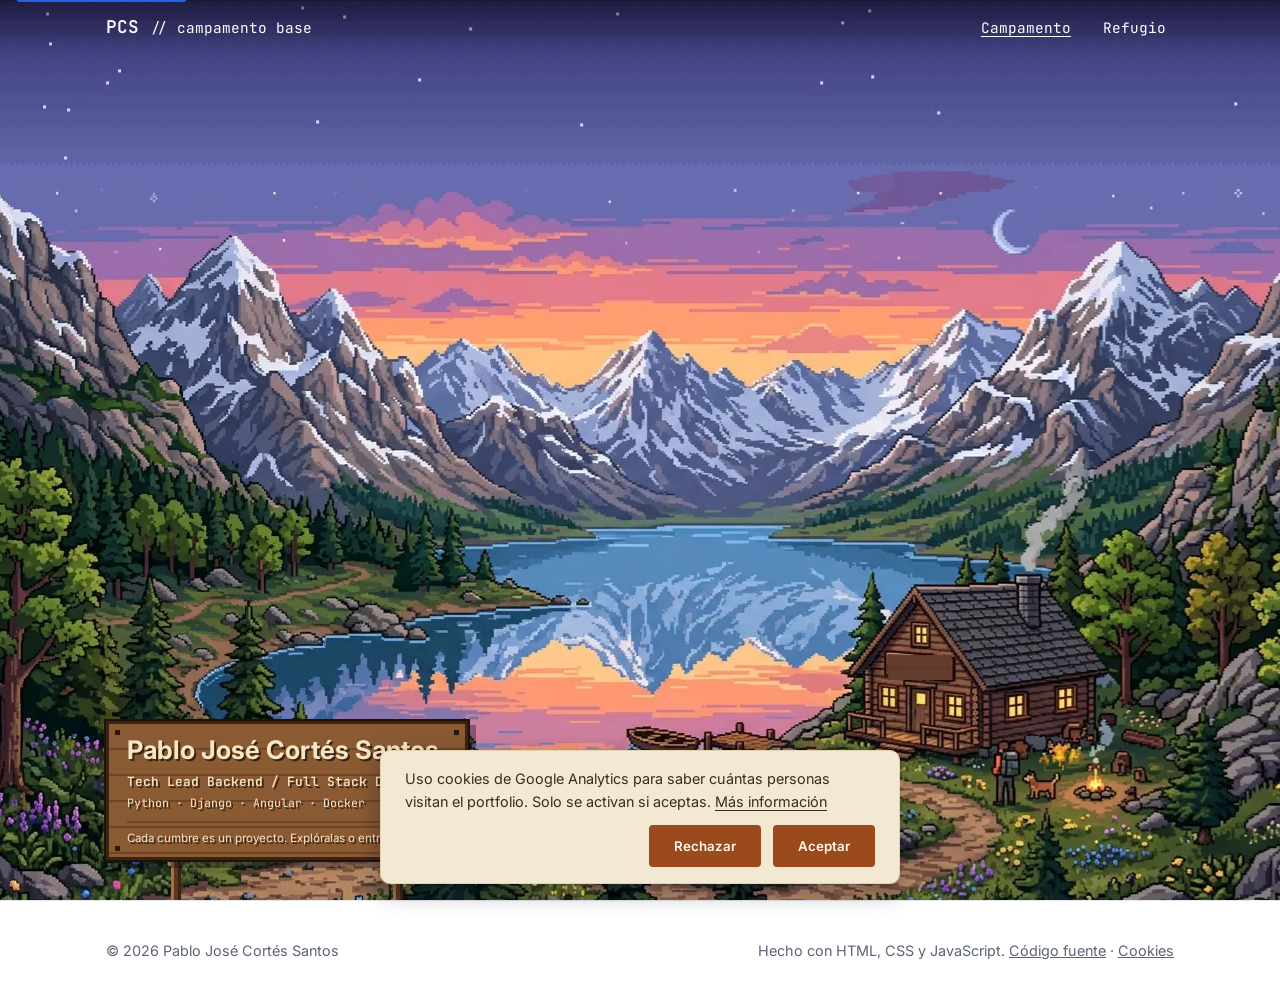
<file: index.html>
<!DOCTYPE html>
<html lang="es">
<head>
  <meta charset="UTF-8" />
  <meta name="viewport" content="width=device-width, initial-scale=1.0" />
  <title>Pablo José Cortés Santos — Campamento base | Tech Lead Backend / Full Stack Developer</title>
  <meta name="description" content="Portfolio de Pablo José Cortés Santos, Tech Lead Backend / Full Stack Developer. Explora mis proyectos como montañas desde el campamento base." />
  <meta name="color-scheme" content="light" />

  <meta property="og:type" content="website" />
  <meta property="og:title" content="Pablo José Cortés Santos — Campamento base" />
  <meta property="og:description" content="Tech Lead Backend / Full Stack Developer. Explora mis proyectos como montañas desde el campamento base." />
  <meta property="og:locale" content="es_ES" />

  <link rel="icon" type="image/svg+xml" href="assets/favicon.svg" />
  <link rel="canonical" href="https://pabs7.github.io/" />

  <link rel="preconnect" href="https://fonts.googleapis.com" />
  <link rel="preconnect" href="https://fonts.gstatic.com" crossorigin />
  <link href="https://fonts.googleapis.com/css2?family=Inter:wght@400;500;600;700&family=JetBrains+Mono:wght@400;500;600&display=swap" rel="stylesheet" />

  <link rel="stylesheet" href="css/styles.css" />
</head>
<body class="scene-page">
  <a class="skip-link" href="#contenido">Saltar al contenido</a>

  <header class="site-header">
    <div class="container nav">
      <a class="nav__brand" href="index.html">
        PCS <span class="nav__brand-sub">// campamento base</span>
      </a>
      <div class="nav__actions">
        <a class="nav__link" href="index.html" aria-current="page">Campamento</a>
        <a class="nav__link" href="refugio.html">Refugio</a>
      </div>
    </div>
  </header>

  <main id="contenido">
    <section class="scene" id="scene" aria-label="Campamento base">
      <div class="scene__viewport" id="scene-viewport">
        <svg class="scene__art" id="scene-art" viewBox="25 -180 1383 900" preserveAspectRatio="xMidYMid slice" style="--scene-ratio: 1.537">
          <defs>
            <linearGradient id="scene-spot-fade" x1="0" y1="0" x2="0" y2="1">
              <stop offset="0" stop-color="black" />
              <stop offset="0.6" stop-color="black" />
              <stop offset="1" stop-color="white" />
            </linearGradient>
            <mask id="scene-spot-mask" maskUnits="userSpaceOnUse" x="0" y="-180" width="1408" height="948">
              <rect x="0" y="-180" width="1408" height="948" fill="white" />
              <polygon id="scene-spot-hole" points="" fill="url(#scene-spot-fade)" />
            </mask>
          </defs>
          <!-- 1 unidad de solape con la ilustración para que no aparezca una línea en el empalme -->
          <image class="scene__image" href="assets/img/fondo-cielo.webp" x="0" y="-180" width="1408" height="181" aria-hidden="true" />
          <image class="scene__image" href="assets/img/fondo-sierra.webp" x="0" y="0" width="1408" height="768" aria-hidden="true" />
          <rect class="scene__dim" x="0" y="-180" width="1408" height="948" mask="url(#scene-spot-mask)" aria-hidden="true" />
          <g id="scene-hotspots">
            <!-- Generado por js/scene.js: un enlace por pico (proyecto) y otro para el refugio -->
          </g>
          <g class="cota" id="scene-cota" aria-hidden="true">
            <line class="cota__line" id="scene-cota-line" />
            <polygon class="cota__vertex" id="scene-cota-vertex" />
            <g class="cota__label">
              <rect class="cota__bg" id="scene-cota-bg" rx="3" />
              <text>
                <tspan class="cota__title" id="scene-cota-title"></tspan>
                <tspan class="cota__sub" id="scene-cota-sub"></tspan>
              </text>
            </g>
          </g>
        </svg>
      </div>

      <div class="scene__overlay container">
        <div class="trail-sign">
          <div class="trail-sign__board">
            <h1 class="trail-sign__title">
              <span class="trail-sign__name">Pablo José Cortés Santos</span>
            </h1>
            <p class="trail-sign__role">Tech Lead Backend / Full Stack Developer</p>
            <p class="trail-sign__stack">Python · Django · Angular · Docker</p>
            <p class="trail-sign__hint">Cada cumbre es un proyecto. Explóralas o entra al refugio.</p>
          </div>
        </div>
      </div>
    </section>
  </main>

  <footer class="site-footer">
    <div class="container site-footer__inner">
      <p>© <span id="current-year">2026</span> Pablo José Cortés Santos</p>
      <p>Hecho con HTML, CSS y JavaScript. <a href="https://github.com/pabs7/pabs7.github.io" target="_blank" rel="noopener noreferrer">Código fuente</a> · <a href="cookies.html">Cookies</a></p>
    </div>
  </footer>

  <script>
    document.getElementById("current-year").textContent = String(new Date().getFullYear());
  </script>
  <script type="module" src="js/scene.js"></script>
  <script type="module" src="js/analytics.js"></script>
</body>
</html>
</file>
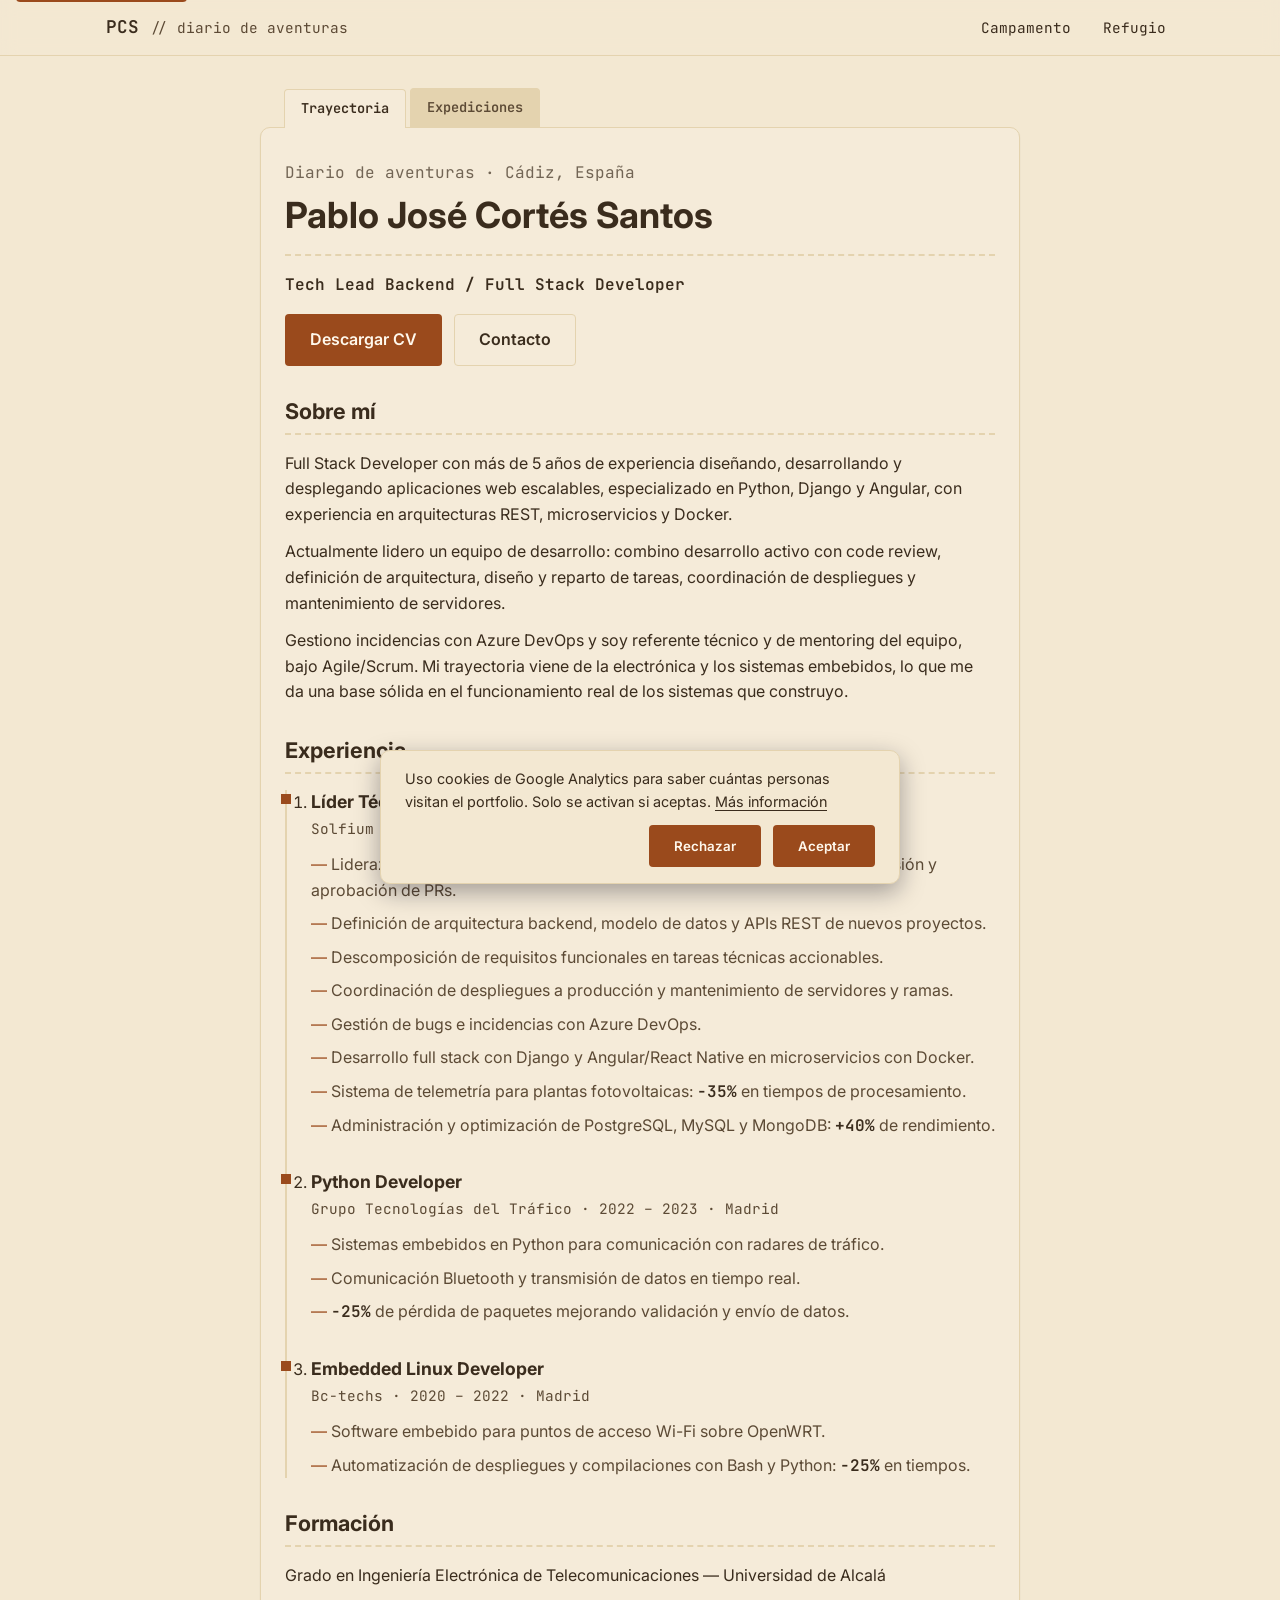
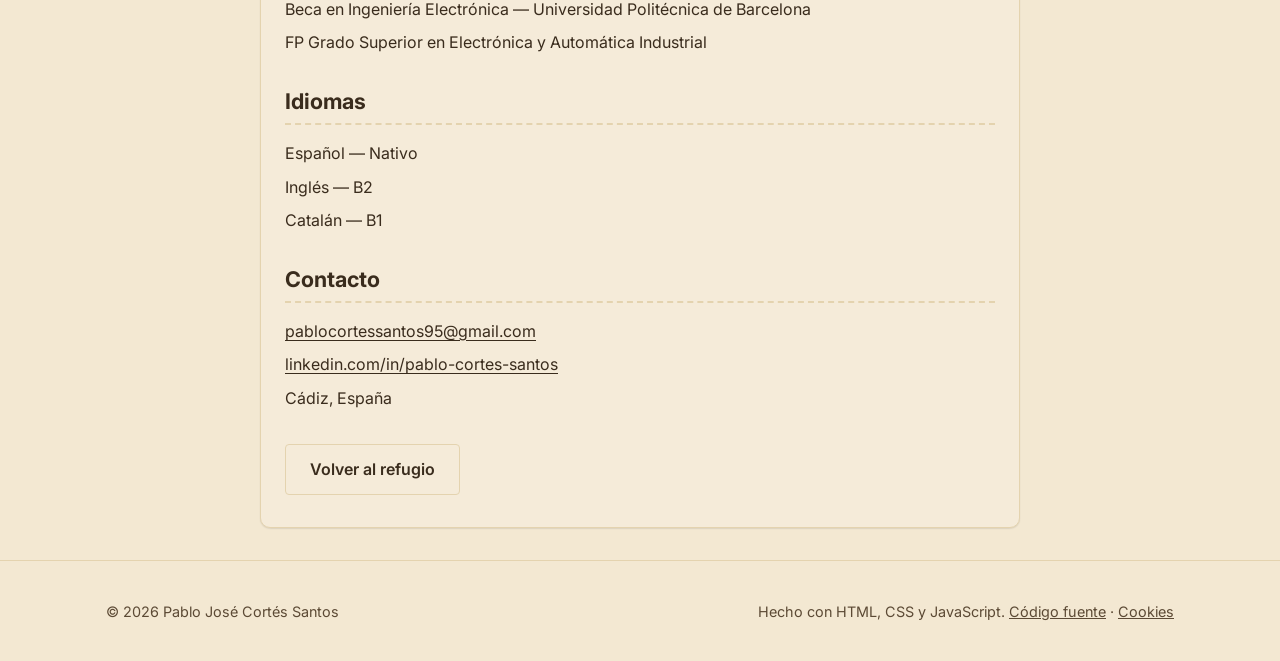
<file: bitacora.html>
<!DOCTYPE html>
<html lang="es">
<head>
  <meta charset="UTF-8" />
  <meta name="viewport" content="width=device-width, initial-scale=1.0" />
  <title>Diario de aventuras — Pablo José Cortés Santos</title>
  <meta name="description" content="Sobre mí, experiencia, formación, idiomas y contacto de Pablo José Cortés Santos, Tech Lead Backend / Full Stack Developer." />
  <meta name="color-scheme" content="light" />

  <meta property="og:type" content="profile" />
  <meta property="og:title" content="Diario de montaña de Pablo José Cortés Santos" />
  <meta property="og:description" content="Tech Lead Backend / Full Stack Developer especializado en Python, Django y Angular." />
  <meta property="og:locale" content="es_ES" />

  <link rel="icon" type="image/svg+xml" href="assets/favicon.svg" />
  <link rel="canonical" href="https://pabs7.github.io/bitacora.html" />

  <link rel="preconnect" href="https://fonts.googleapis.com" />
  <link rel="preconnect" href="https://fonts.gstatic.com" crossorigin />
  <link href="https://fonts.googleapis.com/css2?family=Inter:wght@400;500;600;700&family=JetBrains+Mono:wght@400;500;600&display=swap" rel="stylesheet" />

  <link rel="stylesheet" href="css/styles.css" />
</head>
<body class="diario">
  <a class="skip-link" href="#contenido">Saltar al contenido</a>

  <header class="site-header">
    <div class="container nav">
      <a class="nav__brand" href="index.html">
        PCS <span class="nav__brand-sub">// diario de aventuras</span>
      </a>
      <div class="nav__actions">
        <a class="nav__link" href="index.html">Campamento</a>
        <a class="nav__link" href="refugio.html">Refugio</a>
      </div>
    </div>
  </header>

  <main id="contenido">
    <div class="container bitacora">
      <nav class="cuaderno-tabs" aria-label="Secciones del diario de montaña">
        <a class="cuaderno-tabs__tab" href="bitacora.html" aria-current="page">Trayectoria</a>
        <a class="cuaderno-tabs__tab" href="expediciones.html">Expediciones</a>
      </nav>

      <article class="diario__sheet">
        <p class="diario__meta">Diario de aventuras · Cádiz, España</p>
        <h1 class="diario__title">Pablo José Cortés Santos</h1>
        <p class="bitacora__role">Tech Lead Backend / Full Stack Developer</p>

        <div class="bitacora__actions">
          <a class="btn btn--primary" href="assets/cv/C_V_Pablo_Cortes_Santos_2026_sin_tlf.pdf" download="CV_Pablo_Cortes_Santos_2026.pdf">Descargar CV</a>
          <a class="btn btn--secondary" href="#contacto">Contacto</a>
        </div>

        <section class="bitacora__section" aria-labelledby="sobre-mi">
          <h2 class="bitacora__heading" id="sobre-mi">Sobre mí</h2>
          <p>
            Full Stack Developer con más de 5 años de experiencia diseñando, desarrollando y
            desplegando aplicaciones web escalables, especializado en Python, Django y Angular, con
            experiencia en arquitecturas REST, microservicios y Docker.
          </p>
          <p>
            Actualmente lidero un equipo de desarrollo: combino desarrollo
            activo con code review, definición de arquitectura, diseño y reparto de tareas,
            coordinación de despliegues y mantenimiento de servidores.
          </p>
          <p>
            Gestiono incidencias con Azure DevOps y soy referente técnico y de mentoring del equipo,
            bajo Agile/Scrum. Mi trayectoria viene de la electrónica y los sistemas embebidos, lo que
            me da una base sólida en el funcionamiento real de los sistemas que construyo.
          </p>
        </section>

        <section class="bitacora__section" aria-labelledby="experiencia">
          <h2 class="bitacora__heading" id="experiencia">Experiencia</h2>
          <ol class="timeline">
            <li class="timeline__item">
              <h3 class="timeline__role">Líder Técnico Backend / Full Stack Developer</h3>
              <p class="timeline__meta">Solfium · 2023 – Presente · Remoto / México</p>
              <ul class="timeline__list">
                <li>Liderazgo de un equipo de 5 personas: planificación, reparto de tareas, revisión y aprobación de PRs.</li>
                <li>Definición de arquitectura backend, modelo de datos y APIs REST de nuevos proyectos.</li>
                <li>Descomposición de requisitos funcionales en tareas técnicas accionables.</li>
                <li>Coordinación de despliegues a producción y mantenimiento de servidores y ramas.</li>
                <li>Gestión de bugs e incidencias con Azure DevOps.</li>
                <li>Desarrollo full stack con Django y Angular/React Native en microservicios con Docker.</li>
                <li>Sistema de telemetría para plantas fotovoltaicas: <strong class="impact">−35%</strong> en tiempos de procesamiento.</li>
                <li>Administración y optimización de PostgreSQL, MySQL y MongoDB: <strong class="impact">+40%</strong> de rendimiento.</li>
              </ul>
            </li>
            <li class="timeline__item">
              <h3 class="timeline__role">Python Developer</h3>
              <p class="timeline__meta">Grupo Tecnologías del Tráfico · 2022 – 2023 · Madrid</p>
              <ul class="timeline__list">
                <li>Sistemas embebidos en Python para comunicación con radares de tráfico.</li>
                <li>Comunicación Bluetooth y transmisión de datos en tiempo real.</li>
                <li><strong class="impact">−25%</strong> de pérdida de paquetes mejorando validación y envío de datos.</li>
              </ul>
            </li>
            <li class="timeline__item">
              <h3 class="timeline__role">Embedded Linux Developer</h3>
              <p class="timeline__meta">Bc-techs · 2020 – 2022 · Madrid</p>
              <ul class="timeline__list">
                <li>Software embebido para puntos de acceso Wi-Fi sobre OpenWRT.</li>
                <li>Automatización de despliegues y compilaciones con Bash y Python: <strong class="impact">−25%</strong> en tiempos.</li>
              </ul>
            </li>
          </ol>
        </section>

        <section class="bitacora__section" aria-labelledby="formacion">
          <h2 class="bitacora__heading" id="formacion">Formación</h2>
          <ul class="bitacora__list">
            <li>Grado en Ingeniería Electrónica de Telecomunicaciones — Universidad de Alcalá</li>
            <li>Beca en Ingeniería Electrónica — Universidad Politécnica de Barcelona</li>
            <li>FP Grado Superior en Electrónica y Automática Industrial</li>
          </ul>
        </section>

        <section class="bitacora__section" aria-labelledby="idiomas">
          <h2 class="bitacora__heading" id="idiomas">Idiomas</h2>
          <ul class="bitacora__list">
            <li>Español — Nativo</li>
            <li>Inglés — B2</li>
            <li>Catalán — B1</li>
          </ul>
        </section>

        <section class="bitacora__section" aria-labelledby="contacto">
          <h2 class="bitacora__heading" id="contacto">Contacto</h2>
          <ul class="bitacora__list">
            <li><a href="mailto:pablocortessantos95@gmail.com">pablocortessantos95@gmail.com</a></li>
            <li><a href="https://www.linkedin.com/in/pablo-cortes-santos-41b0761ab/" target="_blank" rel="noopener noreferrer">linkedin.com/in/pablo-cortes-santos</a></li>
            <!-- <li><a href="https://github.com/pabs7" target="_blank" rel="noopener noreferrer">github.com/pabs7</a></li> -->
            <li>Cádiz, España</li>
          </ul>
        </section>

        <a class="btn btn--secondary diario__back" href="refugio.html">Volver al refugio</a>
      </article>
    </div>
  </main>

  <footer class="site-footer">
    <div class="container site-footer__inner">
      <p>© <span id="current-year">2026</span> Pablo José Cortés Santos</p>
      <p>Hecho con HTML, CSS y JavaScript. <a href="https://github.com/pabs7/pabs7.github.io" target="_blank" rel="noopener noreferrer">Código fuente</a> · <a href="cookies.html">Cookies</a></p>
    </div>
  </footer>

  <script>
    document.getElementById("current-year").textContent = String(new Date().getFullYear());
  </script>
  <script type="module" src="js/analytics.js"></script>
</body>
</html>
</file>
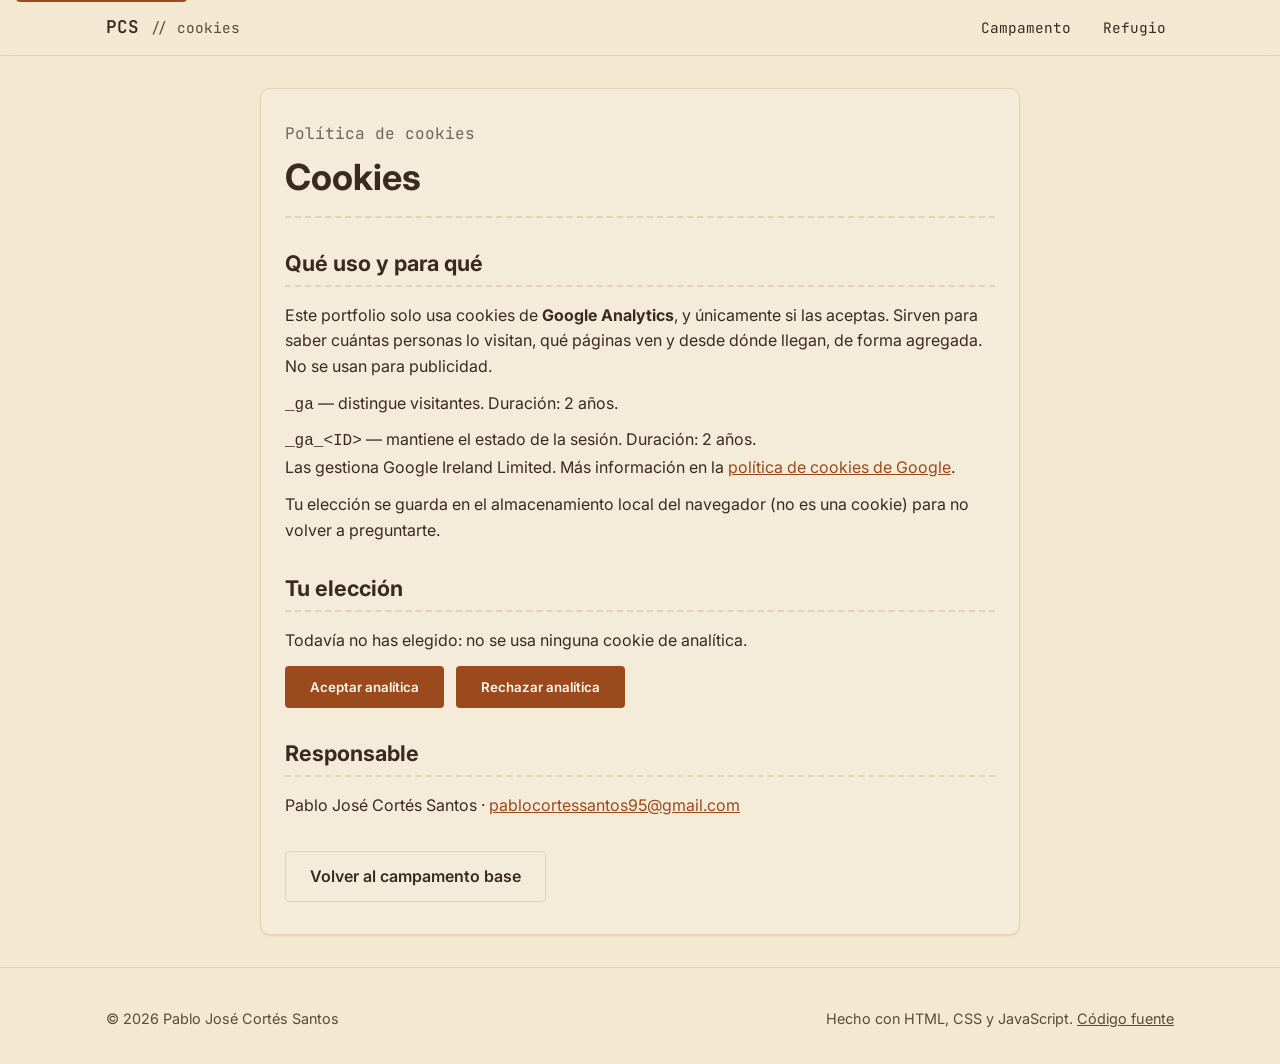
<file: cookies.html>
<!DOCTYPE html>
<html lang="es">
<head>
  <meta charset="UTF-8" />
  <meta name="viewport" content="width=device-width, initial-scale=1.0" />
  <title>Cookies — Pablo José Cortés Santos</title>
  <meta name="description" content="Información sobre las cookies de analítica del portfolio de Pablo José Cortés Santos." />
  <meta name="color-scheme" content="light" />
  <meta name="robots" content="noindex" />

  <link rel="icon" type="image/svg+xml" href="assets/favicon.svg" />

  <link rel="preconnect" href="https://fonts.googleapis.com" />
  <link rel="preconnect" href="https://fonts.gstatic.com" crossorigin />
  <link href="https://fonts.googleapis.com/css2?family=Inter:wght@400;500;600;700&family=JetBrains+Mono:wght@400;500;600&display=swap" rel="stylesheet" />

  <link rel="stylesheet" href="css/styles.css" />
</head>
<body class="diario">
  <a class="skip-link" href="#contenido">Saltar al contenido</a>

  <header class="site-header">
    <div class="container nav">
      <a class="nav__brand" href="index.html">
        PCS <span class="nav__brand-sub">// cookies</span>
      </a>
      <div class="nav__actions">
        <a class="nav__link" href="index.html">Campamento</a>
        <a class="nav__link" href="refugio.html">Refugio</a>
      </div>
    </div>
  </header>

  <main id="contenido">
    <div class="container bitacora">
      <article class="diario__sheet">
        <p class="diario__meta">Política de cookies</p>
        <h1 class="diario__title">Cookies</h1>

        <section class="bitacora__section">
          <h2 class="bitacora__heading">Qué uso y para qué</h2>
          <p>
            Este portfolio solo usa cookies de <strong>Google Analytics</strong>, y únicamente si las
            aceptas. Sirven para saber cuántas personas lo visitan, qué páginas ven y desde dónde llegan,
            de forma agregada. No se usan para publicidad.
          </p>
          <ul class="bitacora__list">
            <li><code>_ga</code> — distingue visitantes. Duración: 2 años.</li>
            <li><code>_ga_&lt;ID&gt;</code> — mantiene el estado de la sesión. Duración: 2 años.</li>
          </ul>
          <p>
            Las gestiona Google Ireland Limited. Más información en la
            <a href="https://policies.google.com/technologies/cookies?hl=es" target="_blank" rel="noopener noreferrer">política de cookies de Google</a>.
          </p>
          <p>
            Tu elección se guarda en el almacenamiento local del navegador (no es una cookie) para no
            volver a preguntarte.
          </p>
        </section>

        <section class="bitacora__section">
          <h2 class="bitacora__heading">Tu elección</h2>
          <p id="estado-consentimiento" aria-live="polite">Cargando…</p>
          <div class="bitacora__actions">
            <button class="btn btn--primary" type="button" id="aceptar-analitica">Aceptar analítica</button>
            <button class="btn btn--primary" type="button" id="rechazar-analitica">Rechazar analítica</button>
          </div>
        </section>

        <section class="bitacora__section">
          <h2 class="bitacora__heading">Responsable</h2>
          <p>Pablo José Cortés Santos · <a href="mailto:pablocortessantos95@gmail.com">pablocortessantos95@gmail.com</a></p>
        </section>

        <div class="diario__nav">
          <a class="btn btn--secondary" href="index.html">Volver al campamento base</a>
        </div>
      </article>
    </div>
  </main>

  <footer class="site-footer">
    <div class="container site-footer__inner">
      <p>© <span id="current-year">2026</span> Pablo José Cortés Santos</p>
      <p>Hecho con HTML, CSS y JavaScript. <a href="https://github.com/pabs7/pabs7.github.io" target="_blank" rel="noopener noreferrer">Código fuente</a></p>
    </div>
  </footer>

  <script>
    document.getElementById("current-year").textContent = String(new Date().getFullYear());
  </script>
  <script type="module">
    import { CONSENT, isAnalyticsConfigured, readConsent, setConsent } from "./js/analytics.js";

    const status = document.getElementById("estado-consentimiento");
    const render = () => {
      if (!isAnalyticsConfigured()) {
        status.textContent = "La analítica está desactivada en este momento: no se usa ninguna cookie.";
        document.querySelector(".bitacora__actions").hidden = true;
        return;
      }
      const consent = readConsent();
      status.textContent =
        consent === CONSENT.accepted ? "Has aceptado las cookies de analítica." :
        consent === CONSENT.rejected ? "Has rechazado las cookies de analítica." :
        "Todavía no has elegido: no se usa ninguna cookie de analítica.";
    };

    document.getElementById("aceptar-analitica").addEventListener("click", () => { setConsent(true); render(); });
    document.getElementById("rechazar-analitica").addEventListener("click", () => { setConsent(false); render(); });
    render();
  </script>
</body>
</html>
</file>
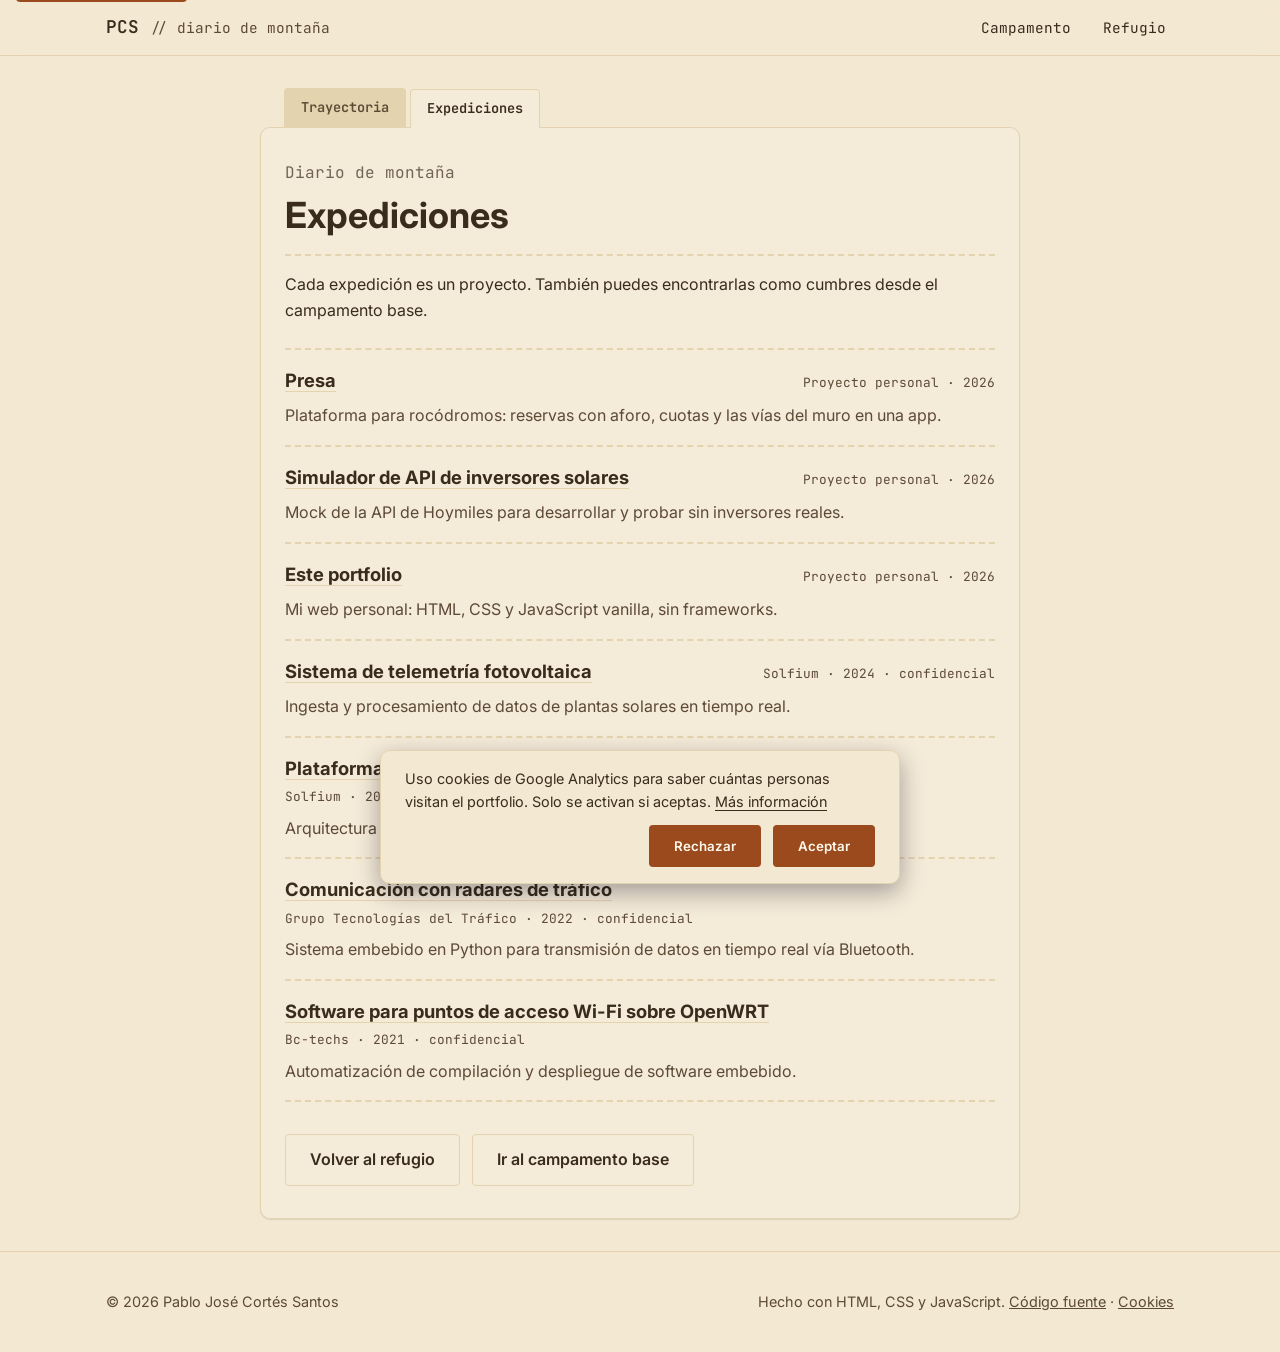
<file: expediciones.html>
<!DOCTYPE html>
<html lang="es">
<head>
  <meta charset="UTF-8" />
  <meta name="viewport" content="width=device-width, initial-scale=1.0" />
  <title>Expediciones — Pablo José Cortés Santos</title>
  <meta name="description" content="Todos los proyectos de Pablo José Cortés Santos, Tech Lead Backend / Full Stack Developer." />
  <meta name="color-scheme" content="light" />

  <meta property="og:type" content="website" />
  <meta property="og:title" content="Expediciones de Pablo José Cortés Santos" />
  <meta property="og:description" content="Proyectos de backend, full stack y sistemas embebidos." />
  <meta property="og:locale" content="es_ES" />

  <link rel="icon" type="image/svg+xml" href="assets/favicon.svg" />
  <link rel="canonical" href="https://pabs7.github.io/expediciones.html" />

  <link rel="preconnect" href="https://fonts.googleapis.com" />
  <link rel="preconnect" href="https://fonts.gstatic.com" crossorigin />
  <link href="https://fonts.googleapis.com/css2?family=Inter:wght@400;500;600;700&family=JetBrains+Mono:wght@400;500;600&display=swap" rel="stylesheet" />

  <link rel="stylesheet" href="css/styles.css" />
</head>
<body class="diario">
  <a class="skip-link" href="#contenido">Saltar al contenido</a>

  <header class="site-header">
    <div class="container nav">
      <a class="nav__brand" href="index.html">
        PCS <span class="nav__brand-sub">// diario de montaña</span>
      </a>
      <div class="nav__actions">
        <a class="nav__link" href="index.html">Campamento</a>
        <a class="nav__link" href="refugio.html">Refugio</a>
      </div>
    </div>
  </header>

  <main id="contenido">
    <div class="container bitacora">
      <nav class="cuaderno-tabs" aria-label="Secciones del diario de montaña">
        <a class="cuaderno-tabs__tab" href="bitacora.html">Trayectoria</a>
        <a class="cuaderno-tabs__tab" href="expediciones.html" aria-current="page">Expediciones</a>
      </nav>

      <article class="diario__sheet">
        <p class="diario__meta">Diario de montaña</p>
        <h1 class="diario__title">Expediciones</h1>
        <p>Cada expedición es un proyecto. También puedes encontrarlas como cumbres desde el campamento base.</p>

        <ol class="expediciones" id="expediciones-list">
          <!-- Generado por js/expediciones.js a partir de js/projects.js -->
        </ol>

        <div class="diario__nav">
          <a class="btn btn--secondary" href="refugio.html">Volver al refugio</a>
          <a class="btn btn--secondary" href="index.html">Ir al campamento base</a>
        </div>
      </article>
    </div>
  </main>

  <footer class="site-footer">
    <div class="container site-footer__inner">
      <p>© <span id="current-year">2026</span> Pablo José Cortés Santos</p>
      <p>Hecho con HTML, CSS y JavaScript. <a href="https://github.com/pabs7/pabs7.github.io" target="_blank" rel="noopener noreferrer">Código fuente</a> · <a href="cookies.html">Cookies</a></p>
    </div>
  </footer>

  <script>
    document.getElementById("current-year").textContent = String(new Date().getFullYear());
  </script>
  <script type="module" src="js/expediciones.js"></script>
  <script type="module" src="js/analytics.js"></script>
</body>
</html>
</file>
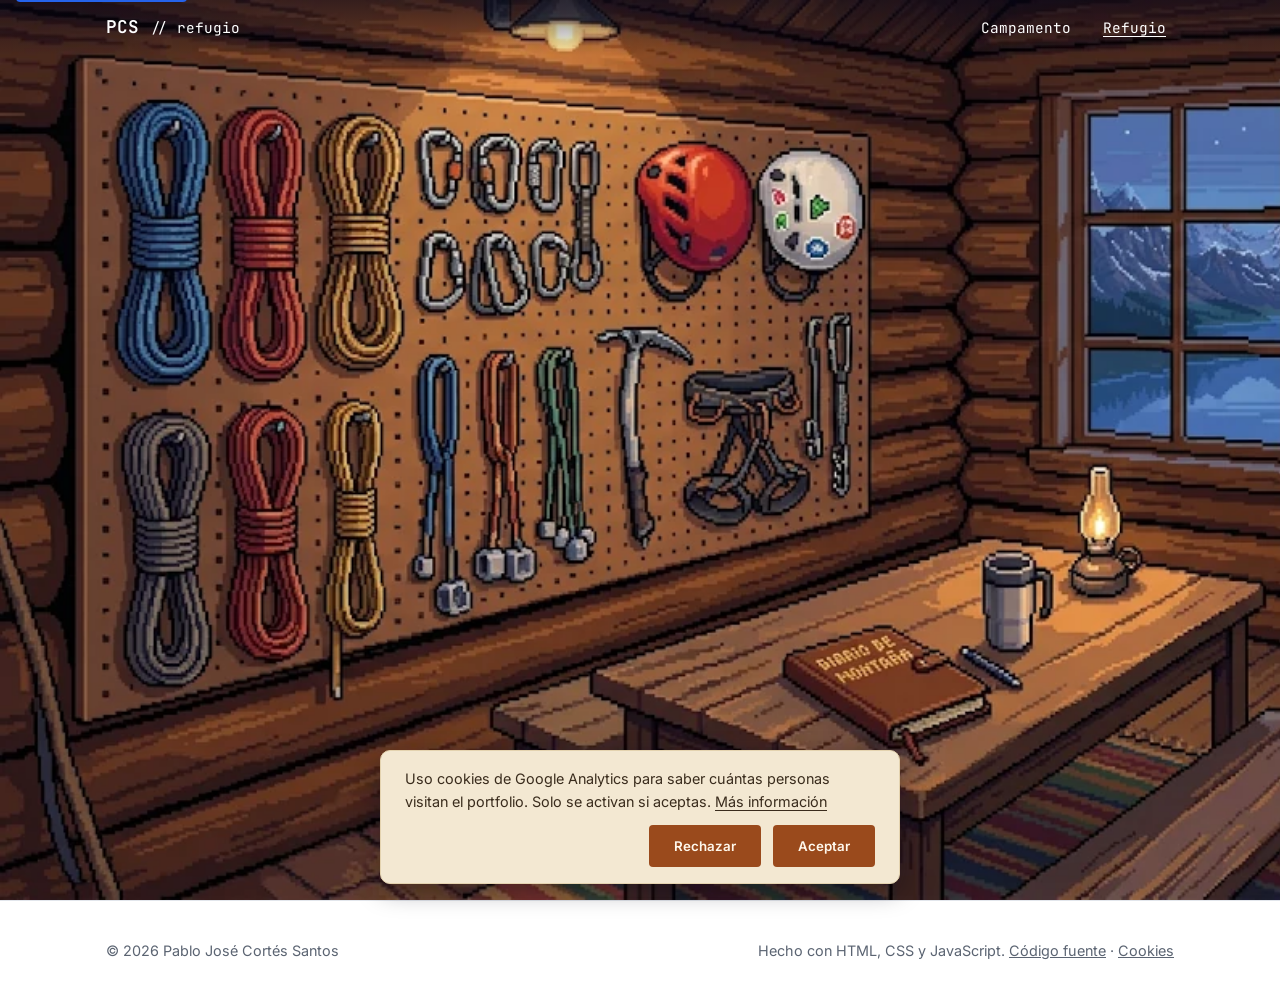
<file: refugio.html>
<!DOCTYPE html>
<html lang="es">
<head>
  <meta charset="UTF-8" />
  <meta name="viewport" content="width=device-width, initial-scale=1.0" />
  <title>Refugio — Pablo José Cortés Santos</title>
  <meta name="description" content="Dentro del refugio de Pablo José Cortés Santos, Tech Lead Backend / Full Stack Developer: su material de escalada son sus habilidades y su diario de montaña, su trayectoria." />
  <meta name="color-scheme" content="light" />

  <meta property="og:type" content="profile" />
  <meta property="og:title" content="Refugio de Pablo José Cortés Santos" />
  <meta property="og:description" content="Tech Lead Backend / Full Stack Developer especializado en Python, Django y Angular." />
  <meta property="og:locale" content="es_ES" />

  <link rel="icon" type="image/svg+xml" href="assets/favicon.svg" />
  <link rel="canonical" href="https://pabs7.github.io/refugio.html" />

  <link rel="preconnect" href="https://fonts.googleapis.com" />
  <link rel="preconnect" href="https://fonts.gstatic.com" crossorigin />
  <link href="https://fonts.googleapis.com/css2?family=Inter:wght@400;500;600;700&family=JetBrains+Mono:wght@400;500;600&display=swap" rel="stylesheet" />

  <link rel="stylesheet" href="css/styles.css" />
</head>
<body class="scene-page">
  <a class="skip-link" href="#contenido">Saltar al contenido</a>

  <header class="site-header">
    <div class="container nav">
      <a class="nav__brand" href="index.html">
        PCS <span class="nav__brand-sub">// refugio</span>
      </a>
      <div class="nav__actions">
        <a class="nav__link" href="index.html">Campamento</a>
        <a class="nav__link" href="refugio.html" aria-current="page">Refugio</a>
      </div>
    </div>
  </header>

  <main id="contenido">
    <section class="scene" aria-label="Interior del refugio">
      <div class="scene__viewport" id="scene-viewport">
        <svg class="scene__art" id="scene-art" viewBox="0 0 1024 559" preserveAspectRatio="xMidYMid slice" style="--scene-ratio: 1.832">
          <defs>
            <linearGradient id="scene-spot-fade" x1="0" y1="0" x2="0" y2="1">
              <stop offset="0" stop-color="black" />
              <stop offset="0.6" stop-color="black" />
              <stop offset="1" stop-color="white" />
            </linearGradient>
            <mask id="scene-spot-mask" maskUnits="userSpaceOnUse" x="0" y="0" width="1024" height="559">
              <rect x="0" y="0" width="1024" height="559" fill="white" />
              <polygon id="scene-spot-hole" points="" fill="black" />
            </mask>
          </defs>
          <image class="scene__image" href="assets/img/interior-refugio.webp" x="0" y="0" width="1024" height="559" aria-hidden="true" />
          <rect class="scene__dim" x="0" y="0" width="1024" height="559" mask="url(#scene-spot-mask)" aria-hidden="true" />
          <g id="scene-hotspots">
            <!-- Generado por js/refugio.js: material de escalada (habilidades) y diario de montaña -->
          </g>
          <g class="tag" id="scene-tag" aria-hidden="true">
            <line class="tag__string" id="scene-tag-string" />
            <rect class="tag__bg" id="scene-tag-bg" rx="3" />
            <circle class="tag__hole" id="scene-tag-hole" r="2.5" />
            <text id="scene-tag-text"></text>
          </g>
        </svg>
      </div>

      <h1 class="sr-only">Refugio de Pablo José Cortés Santos</h1>
    </section>
  </main>

  <footer class="site-footer">
    <div class="container site-footer__inner">
      <p>© <span id="current-year">2026</span> Pablo José Cortés Santos</p>
      <p>Hecho con HTML, CSS y JavaScript. <a href="https://github.com/pabs7/pabs7.github.io" target="_blank" rel="noopener noreferrer">Código fuente</a> · <a href="cookies.html">Cookies</a></p>
    </div>
  </footer>

  <script>
    document.getElementById("current-year").textContent = String(new Date().getFullYear());
  </script>
  <script type="module" src="js/refugio.js"></script>
  <script type="module" src="js/analytics.js"></script>
</body>
</html>
</file>
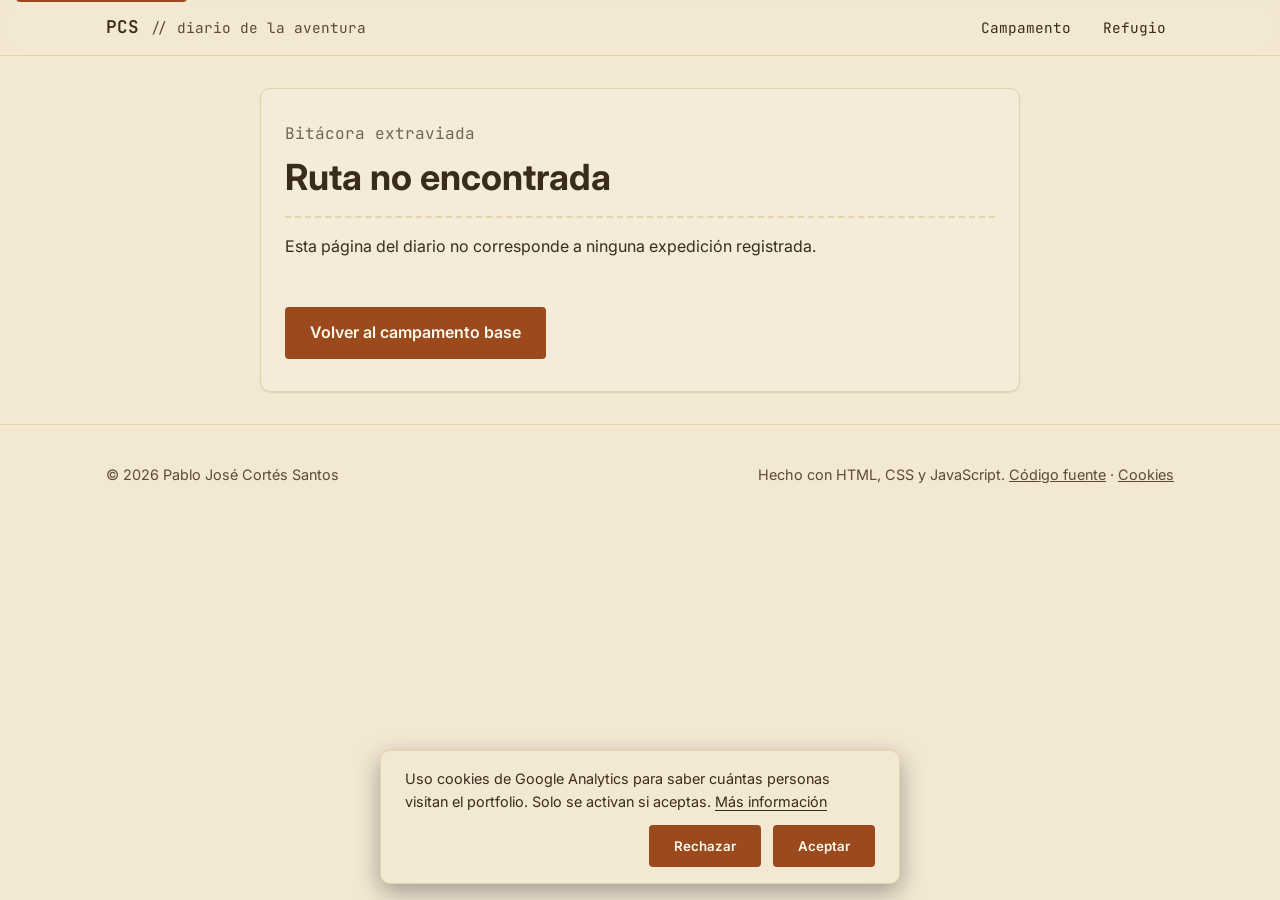
<file: projects/diario.html>
<!DOCTYPE html>
<html lang="es">
<head>
  <meta charset="UTF-8" />
  <meta name="viewport" content="width=device-width, initial-scale=1.0" />
  <title>Diario de la aventura — Pablo José Cortés Santos</title>
  <meta name="description" content="Bitácora de expedición de un proyecto de Pablo José Cortés Santos, Tech Lead Backend / Full Stack Developer." />
  <meta name="color-scheme" content="light" />
  <meta name="robots" content="noindex" />

  <link rel="icon" type="image/svg+xml" href="../assets/favicon.svg" />

  <link rel="preconnect" href="https://fonts.googleapis.com" />
  <link rel="preconnect" href="https://fonts.gstatic.com" crossorigin />
  <link href="https://fonts.googleapis.com/css2?family=Inter:wght@400;500;600;700&family=JetBrains+Mono:wght@400;500;600&display=swap" rel="stylesheet" />

  <link rel="stylesheet" href="../css/styles.css" />
</head>
<body class="diario">
  <a class="skip-link" href="#contenido">Saltar al contenido</a>

  <header class="site-header">
    <div class="container nav">
      <a class="nav__brand" href="../index.html">
        PCS <span class="nav__brand-sub">// diario de la aventura</span>
      </a>
      <div class="nav__actions">
        <a class="nav__link" href="../index.html">Campamento</a>
        <a class="nav__link" href="../refugio.html">Refugio</a>
      </div>
    </div>
  </header>

  <main id="contenido">
    <div class="container" style="padding-block: var(--space-6);">
      <article class="diario__sheet" id="diario-content" aria-live="polite">
        <p>Desplegando el mapa…</p>
      </article>
    </div>
  </main>

  <footer class="site-footer">
    <div class="container site-footer__inner">
      <p>© <span id="current-year">2026</span> Pablo José Cortés Santos</p>
      <p>Hecho con HTML, CSS y JavaScript. <a href="https://github.com/pabs7/pabs7.github.io" target="_blank" rel="noopener noreferrer">Código fuente</a> · <a href="../cookies.html">Cookies</a></p>
    </div>
  </footer>

  <script>
    document.getElementById("current-year").textContent = String(new Date().getFullYear());
  </script>
  <script type="module" src="../js/diario.js"></script>
  <script type="module" src="../js/analytics.js"></script>
</body>
</html>
</file>
<file: css/styles.css>
/* ==========================================================================
   Variables
   ========================================================================== */
:root {
  --color-bg: #ffffff;
  --color-bg-alt: #f4f6f9;
  --color-surface: #ffffff;
  --color-text: #15181e;
  --color-text-muted: #5b6472;
  --color-border: #e2e6ec;
  --color-accent: #2563eb;
  --color-accent-contrast: #ffffff;
  --color-impact: #15181e;

  /* Cartel de madera del campamento */
  --color-wood: #8a5a33;
  --color-wood-groove: #6f4527;
  --color-wood-light: #a8713f;
  --color-wood-post: #5b371d;
  --color-wood-edge: #3b2313;
  --color-wood-outline: #1f1209;
  --color-wood-nail: #2a180c;
  --color-wood-text: #f7e6c4;
  --color-wood-accent: #ffcf8a;

  /* Etiqueta de cartón del material de escalada */
  --color-tag: #ead2a1;
  --color-tag-ink: #3a2615;
  --color-tag-muted: #7a5634;
  --color-tag-string: #f3e2bd;

  /* Diario de aventura */
  --color-paper: #f3e8d2;
  --color-paper-shade: #e4d3af;
  --color-ink: #3a2c1d;

  --font-sans: "Inter", system-ui, -apple-system, Segoe UI, sans-serif;
  --font-mono: "JetBrains Mono", ui-monospace, SFMono-Regular, Menlo, monospace;

  --radius-sm: 4px;
  --radius-md: 10px;
  --radius-lg: 18px;

  --space-1: 0.25rem;
  --space-2: 0.5rem;
  --space-3: 0.75rem;
  --space-4: 1rem;
  --space-5: 1.5rem;
  --space-6: 2rem;
  --space-7: 3rem;
  --space-8: 4.5rem;

  --max-width: 1100px;
  --transition: 150ms ease;
  --shadow-sm: 0 1px 2px rgba(15, 18, 23, 0.06), 0 1px 1px rgba(15, 18, 23, 0.04);
}

/* ==========================================================================
   Reset básico
   ========================================================================== */
*, *::before, *::after { box-sizing: border-box; }

html { scroll-behavior: smooth; }

body {
  margin: 0;
  background-color: var(--color-bg);
  color: var(--color-text);
  font-family: var(--font-sans);
  font-size: 16px;
  line-height: 1.6;
  -webkit-font-smoothing: antialiased;
  transition: background-color var(--transition), color var(--transition);
}

img { max-width: 100%; display: block; }

a { color: var(--color-accent); }

h1, h2, h3 { line-height: 1.25; }

ul { margin: 0; padding: 0; list-style: none; }

button { font-family: inherit; }

@media (prefers-reduced-motion: reduce) {
  html { scroll-behavior: auto; }
  *, *::before, *::after {
    animation-duration: 0.001ms !important;
    animation-iteration-count: 1 !important;
    transition-duration: 0.001ms !important;
  }
}

/* ==========================================================================
   Utilidades
   ========================================================================== */
.container {
  max-width: var(--max-width);
  margin-inline: auto;
  padding-inline: var(--space-4);
}

.sr-only {
  position: absolute;
  width: 1px;
  height: 1px;
  padding: 0;
  margin: -1px;
  overflow: hidden;
  clip: rect(0, 0, 0, 0);
  white-space: nowrap;
  border: 0;
}

.skip-link {
  position: absolute;
  top: -40px;
  left: var(--space-4);
  background: var(--color-accent);
  color: var(--color-accent-contrast);
  padding: var(--space-2) var(--space-4);
  border-radius: var(--radius-sm);
  z-index: 200;
  transition: top var(--transition);
}

.skip-link:focus { top: var(--space-4); }

:focus-visible {
  outline: 2px solid var(--color-accent);
  outline-offset: 2px;
}

.impact {
  color: var(--color-impact);
  font-family: var(--font-mono);
  font-weight: 600;
}

/* ==========================================================================
   Botones
   ========================================================================== */
.btn {
  display: inline-flex;
  align-items: center;
  justify-content: center;
  padding: var(--space-3) var(--space-5);
  border-radius: var(--radius-sm);
  font-weight: 600;
  text-decoration: none;
  border: 1px solid transparent;
  cursor: pointer;
  transition: background-color var(--transition), color var(--transition), border-color var(--transition);
}

.btn--primary {
  background-color: var(--color-accent);
  color: var(--color-accent-contrast);
}

.btn--primary:hover { opacity: 0.9; }

.btn--secondary {
  background-color: transparent;
  color: var(--color-text);
  border-color: var(--color-border);
}

.btn--secondary:hover { border-color: var(--color-accent); color: var(--color-accent); }

/* ==========================================================================
   Header / Navegación
   ========================================================================== */
.site-header {
  position: sticky;
  top: 0;
  z-index: 50;
  background-color: color-mix(in srgb, var(--color-bg) 92%, transparent);
  backdrop-filter: blur(8px);
  border-bottom: 1px solid var(--color-border);
}

.nav {
  padding-block: var(--space-3);
  display: flex;
  align-items: center;
  justify-content: space-between;
  gap: var(--space-4);
  flex-wrap: wrap;
}

.nav__brand {
  font-family: var(--font-mono);
  font-weight: 600;
  font-size: 1.1rem;
  text-decoration: none;
  color: var(--color-text);
}

.nav__brand-sub {
  color: var(--color-text-muted);
  font-weight: 400;
  font-size: 0.9rem;
}

.nav__actions {
  display: flex;
  align-items: center;
  gap: var(--space-4);
}

.nav__link {
  font-family: var(--font-mono);
  font-size: 0.9rem;
  text-decoration: none;
  color: var(--color-text);
  padding: var(--space-1) var(--space-2);
  border-radius: var(--radius-sm);
}

.nav__link:hover, .nav__link:focus-visible { color: var(--color-accent); }

.nav__link[aria-current="page"] {
  color: var(--color-accent);
  text-decoration: underline;
  text-underline-offset: 3px;
}

/* ==========================================================================
   Escenas a pantalla completa (campamento y refugio)
   ========================================================================== */
.scene-page .site-header {
  position: absolute;
  inset: 0 0 auto 0;
  background: linear-gradient(to bottom, rgba(10, 8, 25, 0.55), transparent);
  backdrop-filter: none;
  border-bottom: none;
}

.scene-page .nav__brand,
.scene-page .nav__brand-sub,
.scene-page .nav__link {
  color: #ffffff;
}

.scene {
  position: relative;
  height: 100vh;
  height: 100svh;
  overflow: hidden;
  background-color: #1b1830;
}

/* En pantallas más estrechas que la ilustración, se desplaza en horizontal en vez de recortarse. */
.scene__viewport {
  height: 100%;
  overflow-x: auto;
  overflow-y: hidden;
  scrollbar-width: none;
}

.scene__viewport::-webkit-scrollbar { display: none; }

.scene__art {
  display: block;
  height: 100%;
  width: max(100%, calc(100svh * var(--scene-ratio)));
}

.scene__dim {
  fill: #0a0819;
  opacity: 0;
  pointer-events: none;
  transition: opacity 200ms ease;
}

.scene__art.is-focusing .scene__dim { opacity: 0.6; }

.hotspot { cursor: pointer; }
.hotspot:focus { outline: none; }

.hotspot__shape {
  fill: transparent;
  pointer-events: all;
  stroke: transparent;
  stroke-width: 2;
  stroke-linejoin: round;
  vector-effect: non-scaling-stroke;
  transition: stroke var(--transition);
}

.hotspot:focus-visible .hotspot__shape {
  stroke: var(--color-accent);
  stroke-width: 3;
}

/* Cota: línea vertical desde la cima con el nombre, como en un mapa topográfico. */
.cota { pointer-events: none; }

.cota__line {
  stroke: #ffffff;
  stroke-width: 1.5;
  transform-box: fill-box;
  transform-origin: bottom;
  transform: scaleY(0);
  transition: transform 220ms ease-out;
}

.cota__vertex {
  fill: #ffffff;
  stroke: #0a0819;
  stroke-width: 1;
  opacity: 0;
  transition: opacity 150ms ease;
}

.cota__label {
  opacity: 0;
  transition: opacity 180ms ease 160ms;
}

.cota.is-visible .cota__line { transform: scaleY(1); }
.cota.is-visible .cota__vertex,
.cota.is-visible .cota__label { opacity: 1; }

.cota__bg {
  fill: rgba(10, 8, 25, 0.8);
  stroke: rgba(255, 255, 255, 0.3);
  stroke-width: 1;
}

.cota__title {
  fill: #ffffff;
  font-family: var(--font-sans);
  font-weight: 600;
  font-size: 15px;
}

.cota__sub {
  fill: #ffcf8a;
  font-family: var(--font-mono);
  font-size: 11px;
}

/* Etiqueta de cartón colgada del material de escalada (refugio). */
.hotspot--info { cursor: help; }

.tag {
  pointer-events: none;
  opacity: 0;
  transform: translateY(-4px);
  transition: opacity 180ms ease, transform 180ms ease;
}

.tag.is-visible { opacity: 1; transform: translateY(0); }

.tag__bg {
  fill: var(--color-tag);
  stroke: var(--color-wood-edge);
  stroke-width: 1.5;
}

.tag__hole {
  fill: var(--color-wood-edge);
}

.tag__string {
  stroke: var(--color-tag-string);
  stroke-width: 1.2;
}


.tag__title {
  fill: var(--color-tag-ink);
  font-family: var(--font-sans);
  font-weight: 700;
  font-size: 12px;
}

.tag--loose .tag__hole,
.tag--loose .tag__string { display: none; }

.tag__item {
  fill: var(--color-tag-ink);
  font-family: var(--font-sans);
  font-size: 9.5px;
}

.scene__overlay {
  position: absolute;
  left: 0;
  right: 0;
  bottom: 0;
  pointer-events: none;
}

/* Cartel de sendero: tablón de madera clavado sobre dos postes que bajan hasta el suelo. */
.trail-sign {
  position: relative;
  display: inline-block;
  max-width: min(100%, 420px);
  padding-bottom: 40px;
}

.trail-sign::before,
.trail-sign::after {
  content: "";
  position: absolute;
  bottom: 0;
  width: 10px;
  height: 52px;
  background-color: var(--color-wood-post);
  box-shadow: inset 3px 0 0 var(--color-wood-light), inset -3px 0 0 var(--color-wood-edge);
}

.trail-sign::before { left: 18%; }
.trail-sign::after { right: 18%; }

.trail-sign__board {
  position: relative;
  z-index: 1;
  padding: 12px 18px 10px;
  color: var(--color-wood-text);
  text-shadow: 2px 2px 0 var(--color-wood-edge);
  border: 3px solid var(--color-wood-edge);
  box-shadow: 0 0 0 2px var(--color-wood-outline), 6px 6px 0 2px rgba(10, 8, 25, 0.35);
  background:
    linear-gradient(var(--color-wood-nail), var(--color-wood-nail)) 6px 6px / 5px 5px no-repeat,
    linear-gradient(var(--color-wood-nail), var(--color-wood-nail)) calc(100% - 6px) 6px / 5px 5px no-repeat,
    linear-gradient(var(--color-wood-nail), var(--color-wood-nail)) 6px calc(100% - 6px) / 5px 5px no-repeat,
    linear-gradient(var(--color-wood-nail), var(--color-wood-nail)) calc(100% - 6px) calc(100% - 6px) / 5px 5px no-repeat,
    repeating-linear-gradient(to bottom, var(--color-wood) 0 24px, var(--color-wood-groove) 24px 26px);
}

.trail-sign__title { margin: 0 0 var(--space-2); line-height: 1.1; }

.trail-sign__name {
  display: block;
  font-family: var(--font-sans);
  font-weight: 700;
  font-size: clamp(1.2rem, 2.6vw, 1.6rem);
}

.trail-sign__role {
  font-family: var(--font-mono);
  font-weight: 600;
  font-size: 0.8rem;
  margin: 0 0 2px;
}

.trail-sign__stack {
  font-family: var(--font-mono);
  font-size: 0.72rem;
  margin: 0 0 var(--space-2);
}

.trail-sign__hint {
  margin: 0;
  padding-top: 6px;
  border-top: 2px solid var(--color-wood-groove);
  font-size: 0.72rem;
}

/* Aviso de "desliza" cuando la escena es más ancha que la pantalla (móvil y tablet en vertical). */
.scene__hint {
  position: absolute;
  top: 72px;
  left: 50%;
  transform: translateX(-50%);
  margin: 0;
  padding: var(--space-2) var(--space-4);
  border-radius: 999px;
  background-color: rgba(10, 8, 25, 0.7);
  color: #ffffff;
  font-family: var(--font-mono);
  font-size: 0.8rem;
  white-space: nowrap;
  pointer-events: none;
  transition: opacity 300ms ease;
}

.scene__hint.is-hidden { opacity: 0; }

@media (prefers-reduced-motion: no-preference) {
  .scene__hint:not(.is-hidden) { animation: hint-nudge 1.6s ease-in-out infinite; }
}

@keyframes hint-nudge {
  0%, 100% { transform: translateX(-50%); }
  50% { transform: translateX(calc(-50% + 6px)); }
}

/* Móvil: cabecera en una línea, cartel compacto y textos de la escena más grandes
   (en vertical la ilustración se escala por la altura y los textos SVG quedarían pequeños). */
@media (max-width: 640px) {
  .nav__brand-sub { display: none; }
  .nav__actions { gap: var(--space-2); }

  .trail-sign {
    max-width: min(100%, 270px);
    padding-bottom: 28px;
  }

  .trail-sign::before,
  .trail-sign::after {
    width: 8px;
    height: 36px;
  }

  .trail-sign__board { padding: 9px 12px 8px; }
  .trail-sign__name { font-size: 1.05rem; }
  .trail-sign__role { font-size: 0.72rem; }
  .trail-sign__stack { font-size: 0.66rem; margin-bottom: 6px; }
  .trail-sign__hint { font-size: 0.66rem; padding-top: 4px; }

  .cota__title { font-size: 20px; }
  .cota__sub { font-size: 14px; }
  .tag__title { font-size: 14px; }
  .tag__item { font-size: 11.5px; }
}

/* ==========================================================================
   Diario de montaña (bitacora.html)
   ========================================================================== */
.bitacora { padding-block: var(--space-6); }

.bitacora__role {
  font-family: var(--font-mono);
  font-weight: 600;
  margin: 0 0 var(--space-4);
}

.bitacora__actions {
  display: flex;
  flex-wrap: wrap;
  gap: var(--space-3);
  margin-bottom: var(--space-4);
}

.bitacora__section { margin-top: var(--space-6); }

.bitacora__section p { margin: 0 0 var(--space-3); }

.bitacora__heading {
  font-family: var(--font-sans);
  font-size: 1.35rem;
  margin: 0 0 var(--space-4);
  padding-bottom: var(--space-2);
  border-bottom: 2px dashed var(--color-paper-shade);
}

.bitacora__list {
  display: flex;
  flex-direction: column;
  gap: var(--space-2);
}

.bitacora__list a { color: var(--color-ink); text-underline-offset: 3px; }

/* Pestañas del cuaderno, asomando por encima de la hoja. */
.cuaderno-tabs {
  max-width: 760px;
  margin-inline: auto;
  display: flex;
  gap: var(--space-1);
  padding-left: var(--space-5);
}

.cuaderno-tabs__tab {
  font-family: var(--font-mono);
  font-size: 0.85rem;
  font-weight: 600;
  text-decoration: none;
  color: var(--color-text-muted);
  background-color: var(--color-paper-shade);
  border: 1px solid var(--color-paper-shade);
  border-bottom: none;
  border-radius: var(--radius-sm) var(--radius-sm) 0 0;
  padding: var(--space-2) var(--space-4);
}

.cuaderno-tabs__tab:hover { color: var(--color-ink); }

.cuaderno-tabs__tab[aria-current="page"] {
  color: var(--color-ink);
  background-color: color-mix(in srgb, var(--color-paper) 85%, #ffffff 15%);
  position: relative;
  top: 1px;
}

/* Lista de expediciones (expediciones.html) */
.expediciones {
  display: flex;
  flex-direction: column;
  margin: var(--space-5) 0 0;
  padding: 0;
  list-style: none;
}

.expedicion {
  padding-block: var(--space-4);
  border-top: 2px dashed var(--color-paper-shade);
}

.expedicion:last-child { border-bottom: 2px dashed var(--color-paper-shade); }

.expedicion__link {
  display: flex;
  flex-wrap: wrap;
  align-items: baseline;
  justify-content: space-between;
  gap: var(--space-1) var(--space-4);
  color: var(--color-ink);
  text-decoration: none;
}

.expedicion__title {
  font-size: 1.15rem;
  font-weight: 700;
  text-decoration: underline;
  text-decoration-color: var(--color-paper-shade);
  text-underline-offset: 4px;
}

.expedicion__link:hover .expedicion__title,
.expedicion__link:focus-visible .expedicion__title {
  color: var(--color-accent);
  text-decoration-color: currentColor;
}

.expedicion__meta {
  font-family: var(--font-mono);
  font-size: 0.8rem;
  color: var(--color-text-muted);
}

.expedicion__summary {
  margin: var(--space-2) 0 0;
  color: var(--color-text-muted);
}

/* Banner de consentimiento de analítica: nota de papel; "Aceptar" y "Rechazar" igual de visibles. */
.cookie-banner {
  position: fixed;
  z-index: 100;
  left: var(--space-4);
  right: var(--space-4);
  bottom: var(--space-4);
  max-width: 520px;
  margin-inline: auto;
  padding: var(--space-4) var(--space-5);
  background-color: var(--color-paper);
  color: var(--color-ink);
  border: 1px solid var(--color-paper-shade);
  border-radius: var(--radius-md);
  box-shadow: 0 8px 24px rgba(10, 8, 25, 0.35);
}

.cookie-banner__text { margin: 0 0 var(--space-3); font-size: 0.9rem; }
.cookie-banner__text a { color: var(--color-ink); text-underline-offset: 3px; }

.cookie-banner__actions {
  display: flex;
  gap: var(--space-3);
  justify-content: flex-end;
}

.cookie-banner__btn {
  background-color: #9a4a1c;
  color: #fff8ec;
}

.cookie-banner__btn:hover { opacity: 0.9; }

.diario__nav {
  display: flex;
  flex-wrap: wrap;
  gap: var(--space-3);
  margin-top: var(--space-6);
}

/* Línea de tiempo de experiencia */
.timeline {
  border-left: 2px solid var(--color-border);
  display: flex;
  flex-direction: column;
  gap: var(--space-6);
  padding-left: var(--space-5);
  margin: 0;
}

.timeline__item { position: relative; }

.timeline__item::before {
  content: "";
  position: absolute;
  left: calc(-1 * var(--space-5) - 6px);
  top: 4px;
  width: 10px;
  height: 10px;
  background-color: var(--color-accent);
}

.timeline__role { margin: 0 0 var(--space-1); font-size: 1.1rem; }

.timeline__meta {
  font-family: var(--font-mono);
  color: var(--color-text-muted);
  font-size: 0.9rem;
  margin: 0 0 var(--space-3);
}

.timeline__list {
  display: flex;
  flex-direction: column;
  gap: var(--space-2);
  color: var(--color-text-muted);
}

.timeline__list li::before {
  content: "— ";
  color: var(--color-accent);
}

/* ==========================================================================
   Diario de la aventura (detalle de proyecto)
   ========================================================================== */
/* Sobre el papel, los colores de UI se redefinen como tintas. */
.diario {
  --color-text: var(--color-ink);
  --color-text-muted: #5c4a35;
  --color-accent: #9a4a1c;
  --color-accent-contrast: #fff8ec;
  --color-border: var(--color-paper-shade);
  --color-impact: var(--color-ink);
  background-color: var(--color-paper);
  color: var(--color-ink);
  min-height: 100vh;
}

.diario .site-header {
  background-color: color-mix(in srgb, var(--color-paper) 92%, transparent);
  border-bottom-color: var(--color-paper-shade);
}

.diario .nav__brand,
.diario .nav__link {
  color: var(--color-ink);
}

.diario__sheet {
  max-width: 760px;
  margin-inline: auto;
  padding: var(--space-6) var(--space-5);
  background-color: color-mix(in srgb, var(--color-paper) 85%, #ffffff 15%);
  border: 1px solid var(--color-paper-shade);
  border-radius: var(--radius-md);
  box-shadow: var(--shadow-sm);
}

.diario__meta {
  font-family: var(--font-mono);
  color: color-mix(in srgb, var(--color-ink) 70%, transparent);
  margin: 0 0 var(--space-2);
}

.diario__title {
  font-size: clamp(1.5rem, 4vw, 2.25rem);
  margin: 0 0 var(--space-4);
  border-bottom: 2px dashed var(--color-paper-shade);
  padding-bottom: var(--space-4);
}

.diario__label {
  font-family: var(--font-mono);
  text-transform: uppercase;
  font-size: 0.8rem;
  letter-spacing: 0.05em;
  color: color-mix(in srgb, var(--color-ink) 65%, transparent);
  margin: var(--space-5) 0 var(--space-2);
}

.diario__body {
  margin: 0;
}

.diario__highlights {
  display: flex;
  flex-direction: column;
  gap: var(--space-2);
}

.diario__highlights li::before {
  content: "⛰ ";
}

.diario__tech {
  display: flex;
  flex-wrap: wrap;
  gap: var(--space-2);
}

.diario__tech li {
  font-family: var(--font-mono);
  font-size: 0.8rem;
  background-color: color-mix(in srgb, var(--color-paper) 70%, #ffffff 30%);
  border: 1px solid var(--color-paper-shade);
  border-radius: var(--radius-sm);
  padding: 2px var(--space-2);
}

.diario__links {
  display: flex;
  flex-wrap: wrap;
  gap: var(--space-4);
  margin-top: var(--space-2);
}

.diario__nda {
  font-family: var(--font-mono);
  font-size: 0.85rem;
  border: 1px dashed var(--color-paper-shade);
  border-radius: var(--radius-sm);
  padding: var(--space-2) var(--space-3);
  display: inline-block;
}

.diario__back {
  display: inline-block;
  margin-top: var(--space-6);
}

/* ==========================================================================
   Footer
   ========================================================================== */
.site-footer {
  border-top: 1px solid var(--color-border);
  padding-block: var(--space-5);
  color: var(--color-text-muted);
  font-size: 0.9rem;
}

.site-footer__inner {
  display: flex;
  flex-direction: column;
  gap: var(--space-2);
}

@media (min-width: 640px) {
  .site-footer__inner {
    flex-direction: row;
    justify-content: space-between;
  }
}

.site-footer a { color: var(--color-text-muted); }
.site-footer a:hover, .site-footer a:focus-visible { color: var(--color-accent); }
</file>
